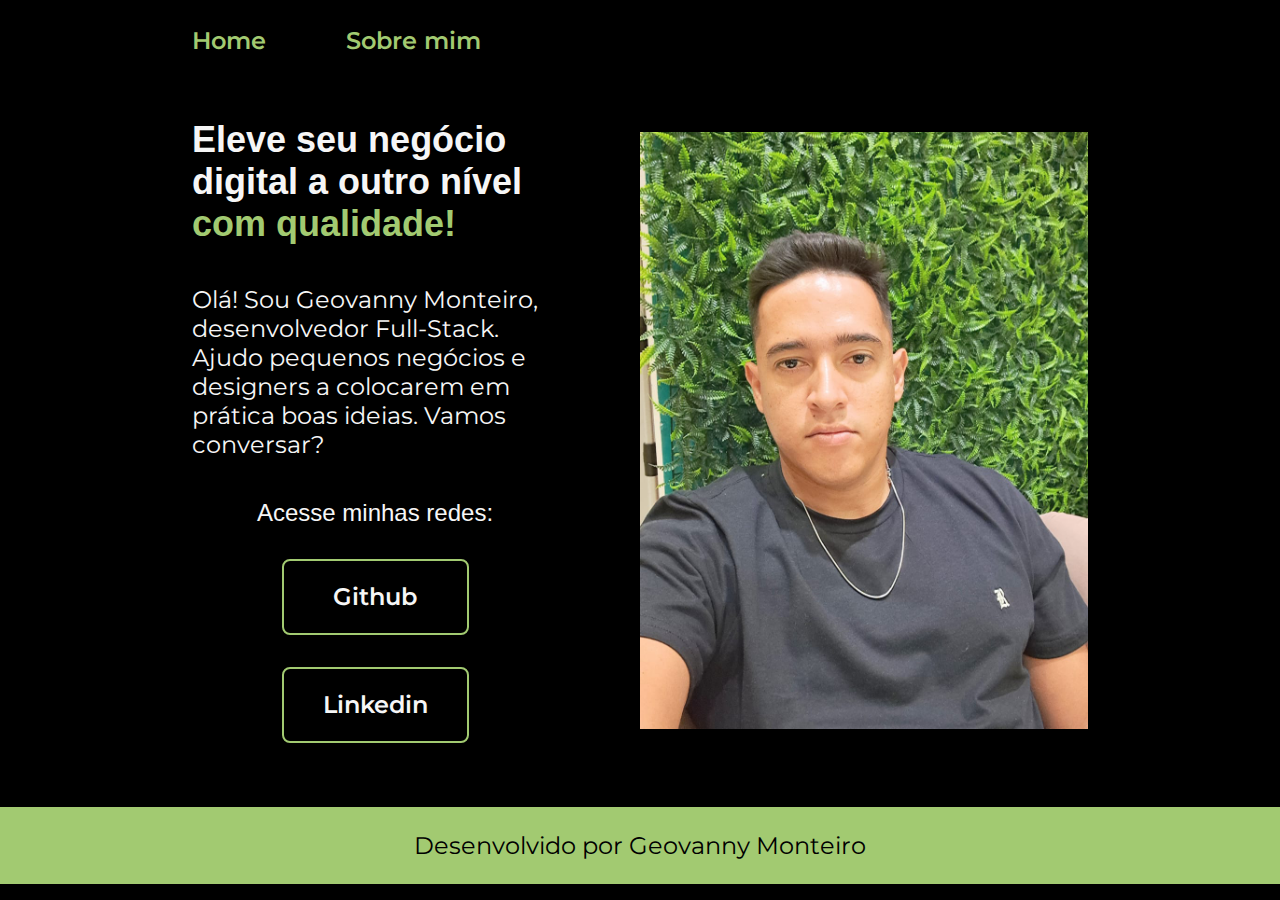
<file: index.html>
<!DOCTYPE html>
<html lang="pt-br">
<head>
    <meta charset="UTF-8">
    <meta name="viewport" content="width=device-width, initial-scale=1.0">
    <title>Document</title>
    <link rel="stylesheet" href="./styles/Style.css">
</head>
<body>
    <header class="cabecalho">
        <nav class="cabecalho__menu">
            <a class="cabecalho__menu__link" href="index.html">Home</a>
            <a class="cabecalho__menu__link" href="about.html">Sobre mim</a>
        </nav>
    </header>
    <main class="apresentacao">
            <section class="apresentacao__conteudo">
            <h1 class="apresentacao__conteudo__titulo">Eleve seu negócio digital a outro nível <strong class="titulo-destaque">com  qualidade!</strong></h1>
            <p class="apresentacao__conteudo__texto">Olá! Sou Geovanny Monteiro, desenvolvedor Full-Stack. Ajudo pequenos negócios e designers a 
                colocarem em prática boas ideias. Vamos 
                conversar?</p>
                    <div class="apresentacao__links">
                    <h2 class="apresentacao__links__subtitulo">Acesse minhas redes:</h2>
                    <a class="apresentacao__links__navegacao" href="https://github.com/geovannymonteiro">
                   
                    Github
                </a>
                    <a class="apresentacao__links__navegacao" href="https://www.linkedin.com/in/geovannylourencomonteiro/">
                 
                    Linkedin
                </a>       
               
              
                </a>  
                        </div> 
            </section>
            <img class="apresentacao__imagem" src="assets/Imagem.jpeg"Foto da Joana Santos programando">
    </main>
    <footer class="rodape">
        <p>Desenvolvido por Geovanny Monteiro</p>
    </footer>
</body>
</html>
</file>
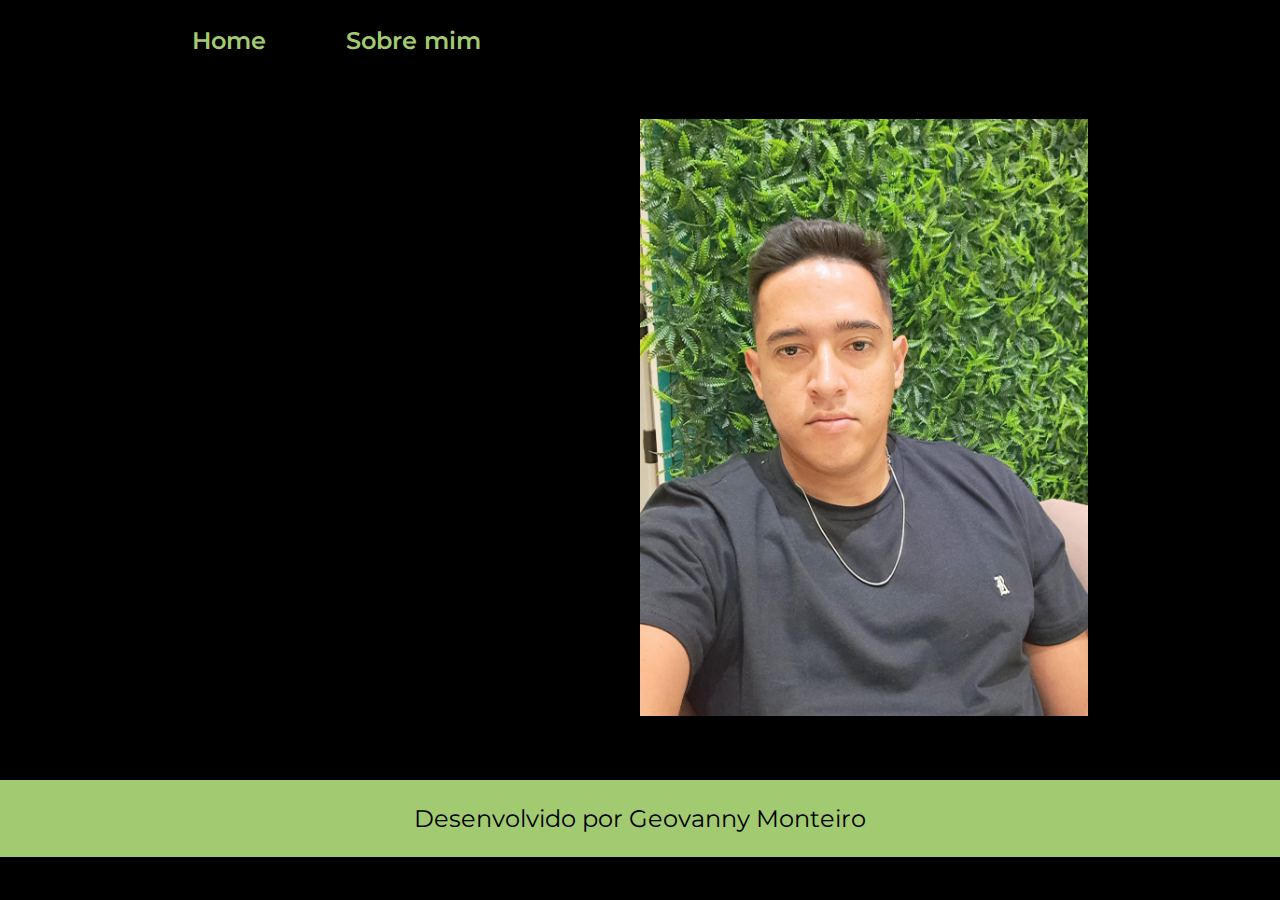
<file: about.html>
<!DOCTYPE html>
<html lang="pt-br">
<head>
    <meta charset="UTF-8">
    <meta name="viewport" content="width=device-width, initial-scale=1.0">
    <title>Sobre mim</title>
    <link rel="stylesheet" href="./styles/Style.css">
</head>
<body>
    <header class="cabecalho">
        <nav class="cabecalho__menu">
            <a class="cabecalho__menu__link" href="index.html">Home</a>
            <a class="cabecalho__menu__link" href="about.html">Sobre mim</a>
        </nav>
    </header>

    <main class="apresentacao">
         <section class="apresentacao__conteudo">
            <h1 class="apresentacao__conteudo__titulo"></h1>
            <p class="apresentacao__conteudo__texto">
               
            </p>
            <p class="apresentacao__conteudo__texto">
               
            </p>
         </section>
         <img class="apresentacao__imagem" src="./assets/Imagem.jpeg    " alt="Foto da Joana Santos programando">
    </main>

    <footer class="rodape">
        <p>Desenvolvido por Geovanny Monteiro</p>
    </footer>
</body>
</html>
</file>
<file: styles/Style.css>
@import url('https://fonts.googleapis.com/css2?family=Krona+One&family=Montserrat+Alternates:wght@400;600&family=Montserrat:ital@1&display=swap');
:root{
    --cor-primaria:#000000;
    --cor-secundaria:#f6f6f6;
    --cor-terciaria:#A2CA71;
    --cor-houver:#272727;
    --font-primaria:'Krone One',sans-serif;
    --font-secundaria:'Montserrat',sans-serif;
}
*{
    margin: 0;
    padding: 0;
}

body{
    background-color:var(--cor-primaria);
    color:var(--cor-secundaria);
  
    box-sizing: border-box;
}
.cabecalho {
    padding: 2% 0% 0% 15%;
}
.cabecalho__menu{
    display: flex;
    gap: 80px;
}
.cabecalho__menu__link{
    font-family: var(--font-secundaria);
    font-size: 24px;
    font-weight: 600;
    color:var(--cor-terciaria);
    text-decoration: none;
}

.apresentacao{
    
    display: flex;
    align-items: center;
    justify-content: space-between;
    padding: 5% 15%;
    gap: 82px;
}
.apresentacao__conteudo{
    width: 50%;
    display:flex;
    flex-direction: column;
    gap: 40px;
}
.apresentacao__conteudo__titulo
{
    font-family: var(--font-primaria);
    font-size: 2.25rem;
}
.titulo-destaque{
    color:var(--cor-terciaria);
}
.apresentacao__conteudo__texto {
font-family: var(--font-secundaria) ;
font-size:  1.5rem;

}
.apresentacao__links{
    display: flex;
    flex-direction: column;
    justify-content: space-between;
    align-items: center;
    gap:32px;
}
.apresentacao__links__subtitulo{
font-family: var(--font-primaria);    
font-weight: 400;
font-size: 1.5rem;

}
.apresentacao__links__navegacao{

    display: flex;
    justify-content: center;
    gap: 16px;
    border: 2px solid var(--cor-terciaria);
    width: 50%; 
    text-align: center;
    border-radius: 8px;
    font-weight: 600;
    font-size: 1.5rem;
    padding: 21.5px 0;
    text-decoration: none;
    color:var(--cor-secundaria);
    font-family: var(--font-secundaria);
    
}
.apresentacao__links__link:hover{
    background-color: var(--cor-houver);
}
.apresentacao__imagem{

    width: 50%;
}
.rodape{
    padding: 24px;
    color: var(--cor-primaria);
    background-color: var(--cor-terciaria);
    text-align: center;
    font-family: var(--font-secundaria);
    font-size: 1.5rem;
    font-weight: 400;
}
@media (max-width:1200px){
    .cabecalho {
        padding: 10%;
    }
    .cabecalho__menu{
    justify-content: center;
    }
    .apresentacao{
        flex-direction: column-reverse;
        padding:5%;
    }
    .apresentacao__conteudo{
        width: auto;
    }
}
</file>
